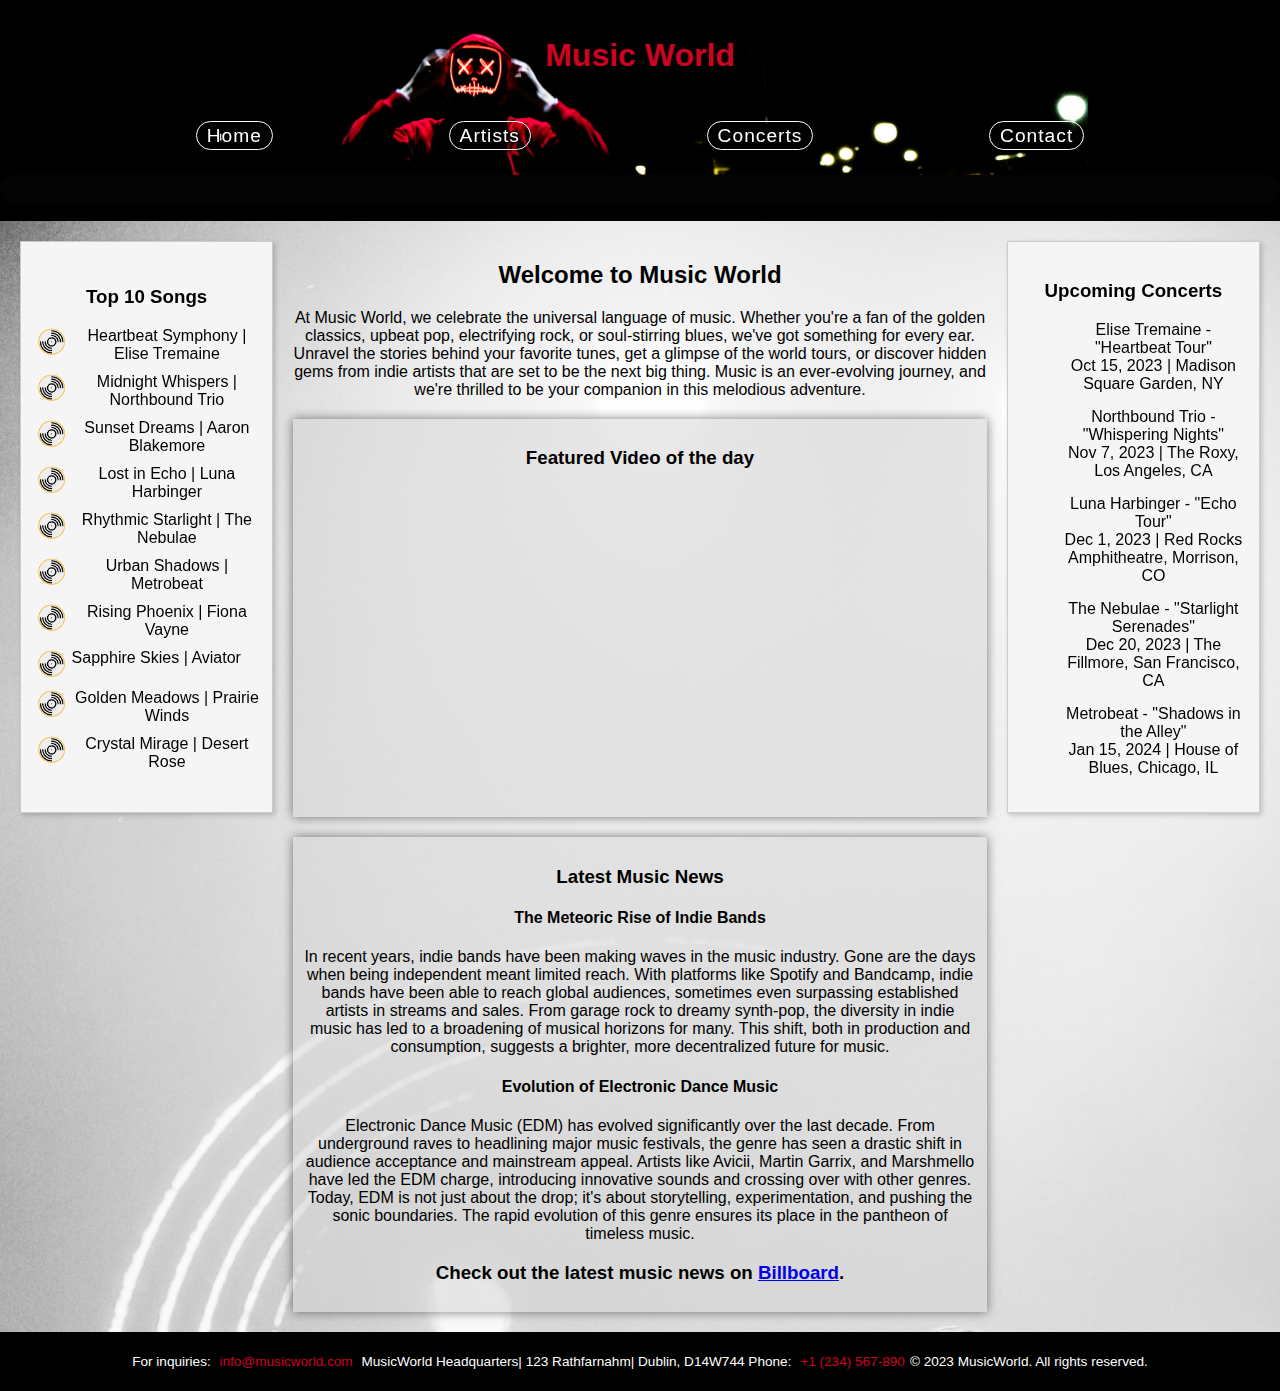
<file: index.html>
<!DOCTYPE html>
<html lang="en">

<head>
    <meta charset="UTF-8">
    <meta name="viewport" content="width=device-width, initial-scale=1.0">
    <meta name="description" content="A Music themed website focusing on music news and concerts">
    <title>Music World</title>
    <link rel="stylesheet" href="styles.css">
    <link href="https://fonts.googleapis.com/css2?family=Cabin:wght@400;500;600;700&display=swap" rel="stylesheet">
    <link rel="icon" href="./images/record.png" type="image/png">
</head>

<body>

    
    <header>
        <h1>Music World</h1>
        <nav>
            
            <ul>
                <li><a href="index.html">Home</a></li>
                <li><a href="artists.html">Artists</a></li>
                <li><a href="concerts.html">Concerts</a></li>
                <li><a href="contact.html">Contact</a></li>
            </ul>
        </nav>
        <div class="news-ticker">
            <div class="news-ticker-content">
                <span>Breaking: "Heartbeat Symphony" hits #1 on the charts!</span>
                <img src="./images/record.png" alt="Record Splitter" class="splitter">
                <span>Exclusive: Northbound Trio to release new album next month.</span>
                <img src="./images/record.png" alt="Record Splitter" class="splitter">
                <span>Update: Aaron Blakemore announces world tour dates.</span>
                <img src="./images/record.png" alt="Record Splitter" class="splitter">
                <span>Newsflash: Luna Harbinger's "Lost in Echo" goes platinum in just two weeks!</span>
                <img src="./images/record.png" alt="Record Splitter" class="splitter">
                <span>Insider: The Nebulae in talks for a surprise collaboration with Metrobeat.</span>
                <img src="./images/record.png" alt="Record Splitter" class="splitter">
                <span>Announcement: Fiona Vayne's "Rising Phoenix" nominated for three Grammy Awards!</span>
                <img src="./images/record.png" alt="Record Splitter" class="splitter">
                <span>Hot Topic: Aviator's new single "Sapphire Skies" gets over 5 million streams in 24 hours!</span>
                <img src="./images/record.png" alt="Record Splitter" class="splitter">
                <span>Just In: Prairie Winds to headline next year's Coachella Festival.</span>
                <img src="./images/record.png" alt="Record Splitter" class="splitter">
                <span>Alert: Desert Rose cancels European leg of tour due to unforeseen circumstances.</span>
                <img src="./images/record.png" alt="Record Splitter" class="splitter">
                <span>Music Gossip: Elise Tremaine spotted in studio with legendary producer Max Martin. New hit incoming?</span>
                <img src="./images/record.png" alt="Record Splitter" class="splitter">
                <span>Update: Tickets for Northbound Trio's "Whispering Nights" LA show sold out in minutes!</span>
                <img src="./images/record.png" alt="Record Splitter" class="splitter">
                <span>Big News: Electronic music duo SynthWave set to drop surprise EP at midnight.</span>
 
            </div>
        </div>
    </header>


     <main class="container">

        <section class="left-box">
            <h3>Top 10 Songs</h3>
                <ul class="song-list">
                    <li><img src="./images/record.png" alt="Record Splitter" class="splitter-song-box"> Heartbeat Symphony | Elise Tremaine</li>
                    <li><img src="./images/record.png" alt="Record Splitter" class="splitter-song-box"> Midnight Whispers | Northbound Trio</li>
                    <li><img src="./images/record.png" alt="Record Splitter" class="splitter-song-box"> Sunset Dreams | Aaron Blakemore</li>
                    <li><img src="./images/record.png" alt="Record Splitter" class="splitter-song-box"> Lost in Echo | Luna Harbinger</li>
                    <li><img src="./images/record.png" alt="Record Splitter" class="splitter-song-box"> Rhythmic Starlight | The Nebulae</li>
                    <li><img src="./images/record.png" alt="Record Splitter" class="splitter-song-box"> Urban Shadows | Metrobeat</li>
                    <li><img src="./images/record.png" alt="Record Splitter" class="splitter-song-box"> Rising Phoenix | Fiona Vayne</li>
                    <li><img src="./images/record.png" alt="Record Splitter" class="splitter-song-box"> Sapphire Skies | Aviator</li>
                    <li><img src="./images/record.png" alt="Record Splitter" class="splitter-song-box"> Golden Meadows | Prairie Winds</li>
                    <li><img src="./images/record.png" alt="Record Splitter" class="splitter-song-box"> Crystal Mirage | Desert Rose</li>
                </ul>
        </section>
        
        <section class="center-box">
            <h2>Welcome to Music World</h2>
            <p>At Music World, we celebrate the universal language of music. Whether you're a fan of the golden classics, upbeat pop, electrifying rock, or soul-stirring blues, we've got something for every ear. Unravel the stories behind your favorite tunes, get a glimpse of the world tours, or discover hidden gems from indie artists that are set to be the next big thing. Music is an ever-evolving journey, and we're thrilled to be your companion in this melodious adventure.</p>

            
            <div class="center-box-lower">
            <h3>Featured Video of the day</h3>
               <iframe width="560" height="315" src="https://www.youtube.com/embed/R_iIAy4v0go?si=0wgyIOnUE4XfVnl7" title="YouTube video player" frameborder="0" allow="accelerometer; autoplay; clipboard-write; encrypted-media; gyroscope; picture-in-picture; web-share" allowfullscreen></iframe>


            
            </div>
            <div class="center-box-lower">

            <h3>Latest Music News</h3>
            <article>
                <h4>The Meteoric Rise of Indie Bands</h4>
                <p>In recent years, indie bands have been making waves in the music industry. Gone are the days when being independent meant limited reach. With platforms like Spotify and Bandcamp, indie bands have been able to reach global audiences, sometimes even surpassing established artists in streams and sales. From garage rock to dreamy synth-pop, the diversity in indie music has led to a broadening of musical horizons for many. This shift, both in production and consumption, suggests a brighter, more decentralized future for music.</p>
            </article>

            <article>
                <h4>Evolution of Electronic Dance Music</h4>
                <p>Electronic Dance Music (EDM) has evolved significantly over the last decade. From underground raves to headlining major music festivals, the genre has seen a drastic shift in audience acceptance and mainstream appeal. Artists like Avicii, Martin Garrix, and Marshmello have led the EDM charge, introducing innovative sounds and crossing over with other genres. Today, EDM is not just about the drop; it's about storytelling, experimentation, and pushing the sonic boundaries. The rapid evolution of this genre ensures its place in the pantheon of timeless music.</p>
            </article>

            <h3>Check out the latest music news on <a href="https://www.billboard.com/" target="_blank">Billboard</a>.</h3>
            </div>
        </section>

        
        <section class="right-box">
            <h3>Upcoming Concerts</h3>
            <ul>
                <li>Elise Tremaine - "Heartbeat Tour"<br>Oct 15, 2023 | Madison Square Garden, NY</li>
                <li>Northbound Trio - "Whispering Nights"<br>Nov 7, 2023 | The Roxy, Los Angeles, CA</li>
                <li>Luna Harbinger - "Echo Tour"<br>Dec 1, 2023 | Red Rocks Amphitheatre, Morrison, CO</li>
                <li>The Nebulae - "Starlight Serenades"<br>Dec 20, 2023 | The Fillmore, San Francisco, CA</li>
                <li>Metrobeat - "Shadows in the Alley"<br>Jan 15, 2024 | House of Blues, Chicago, IL</li>
            </ul>
        </section>
    </main>


    <footer>
        
        <p> For inquiries: <a href="mailto:info@musicworld.com">info@musicworld.com</a></p>

        
        <p>&nbsp;MusicWorld Headquarters|
        123 Rathfarnahm|
        Dublin, D14W744</p>

        
        <p>&nbsp;Phone: <a href="tel:+1234567890">+1 (234) 567-890</a></p>
        
        <p> &copy; 2023 MusicWorld. All rights reserved.</p>
    </footer>

</body>

</html>
</file>
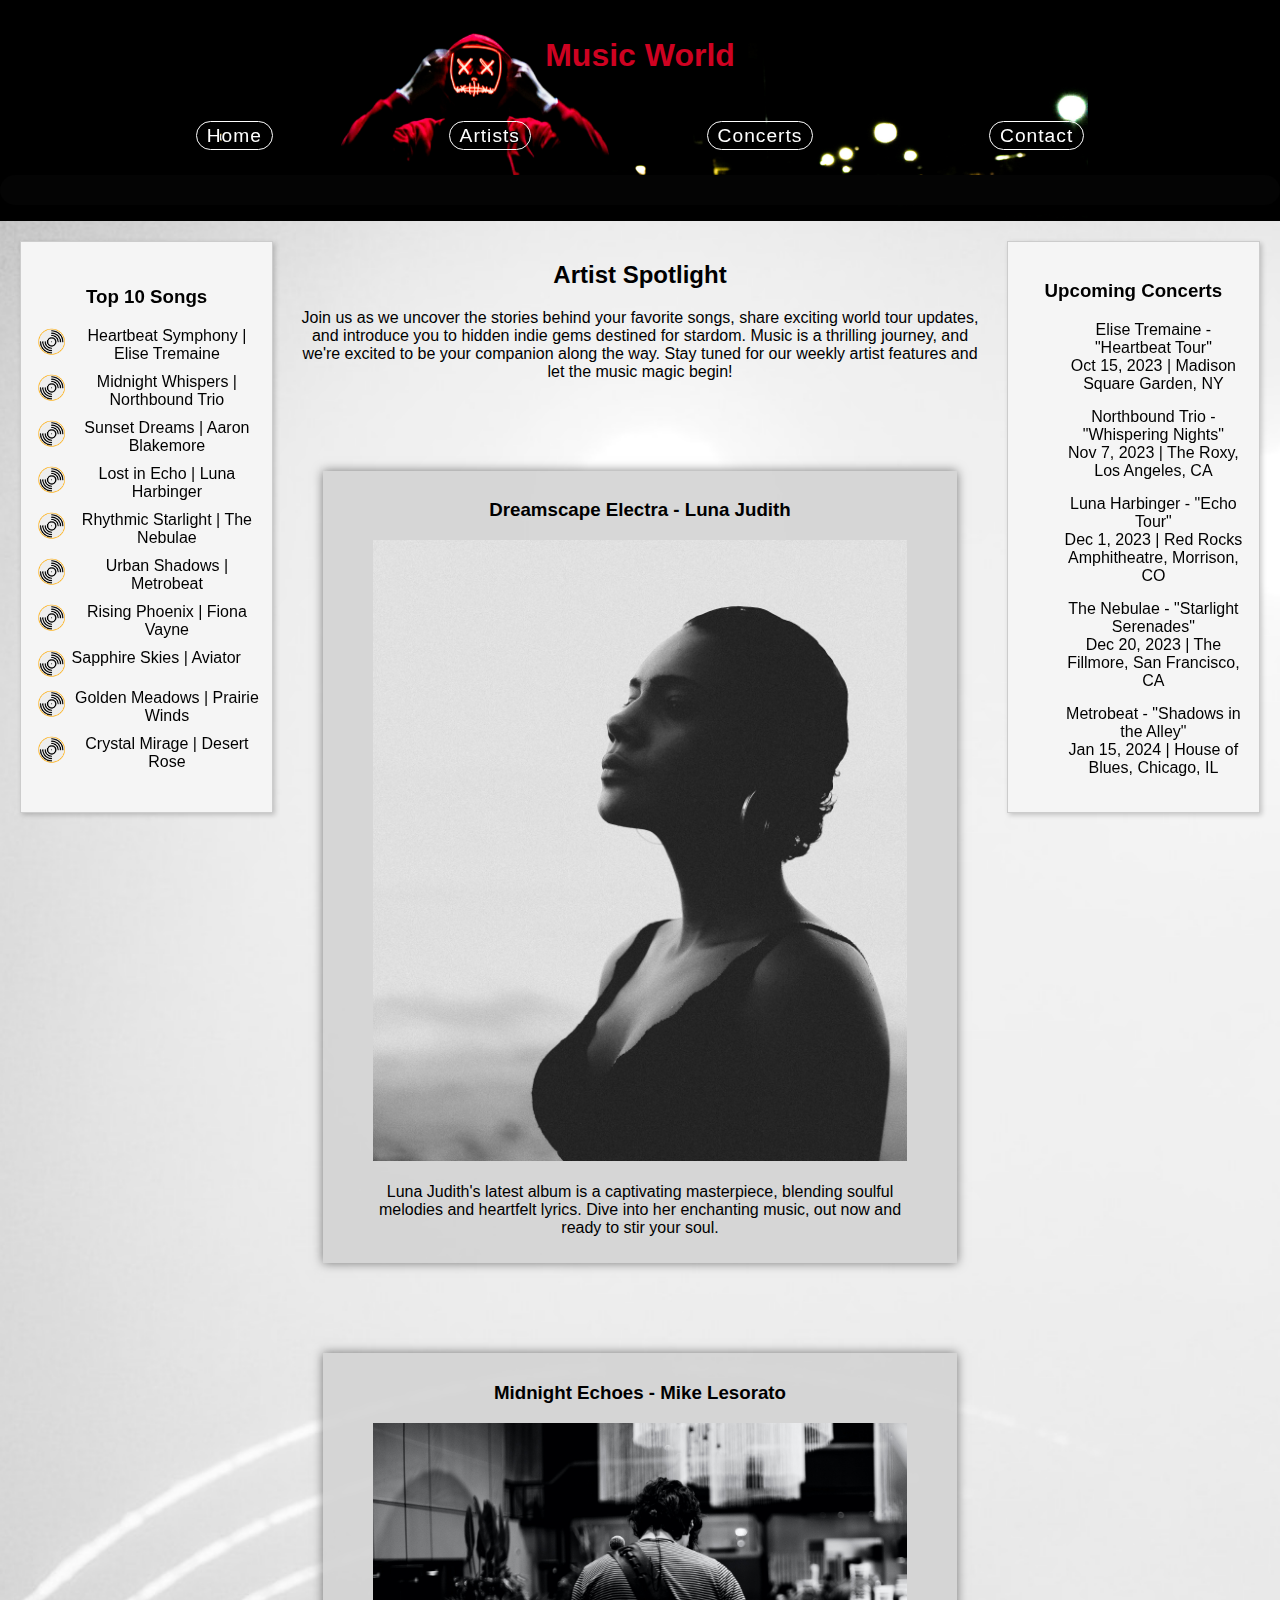
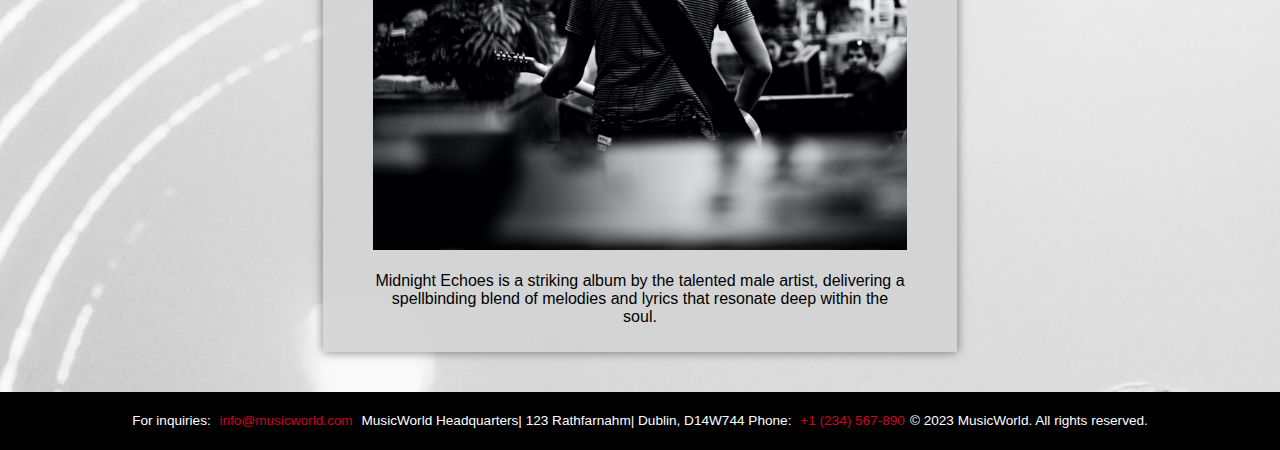
<file: artists.html>
<!DOCTYPE html>
<html lang="en">

<head>
    <meta charset="UTF-8">
    <meta name="viewport" content="width=device-width, initial-scale=1.0">
    <meta name="description" content="A Music themed website focusing on music news and concerts">
    <title>Music World</title>
    <link rel="stylesheet" href="styles.css">
    <link href="https://fonts.googleapis.com/css2?family=Cabin:wght@400;500;600;700&display=swap" rel="stylesheet">
    <link rel="icon" href="./images/record.png" type="image/png">
</head>

<body>

    
    <header>
        <h1>Music World</h1>
        <nav>
            
            <ul>
                <li><a href="index.html">Home</a></li>
                <li><a href="artists.html">Artists</a></li>
                <li><a href="concerts.html">Concerts</a></li>
                <li><a href="contact.html">Contact</a></li>
            </ul>
        </nav>
        <div class="news-ticker">
            <div class="news-ticker-content">
                <span>Breaking: "Heartbeat Symphony" hits #1 on the charts!</span>
                <img src="./images/record.png" alt="Record Splitter" class="splitter">
                <span>Exclusive: Northbound Trio to release new album next month.</span>
                <img src="./images/record.png" alt="Record Splitter" class="splitter">
                <span>Update: Aaron Blakemore announces world tour dates.</span>
                <img src="./images/record.png" alt="Record Splitter" class="splitter">
                <span>Newsflash: Luna Harbinger's "Lost in Echo" goes platinum in just two weeks!</span>
                <img src="./images/record.png" alt="Record Splitter" class="splitter">
                <span>Insider: The Nebulae in talks for a surprise collaboration with Metrobeat.</span>
                <img src="./images/record.png" alt="Record Splitter" class="splitter">
                <span>Announcement: Fiona Vayne's "Rising Phoenix" nominated for three Grammy Awards!</span>
                <img src="./images/record.png" alt="Record Splitter" class="splitter">
                <span>Hot Topic: Aviator's new single "Sapphire Skies" gets over 5 million streams in 24 hours!</span>
                <img src="./images/record.png" alt="Record Splitter" class="splitter">
                <span>Just In: Prairie Winds to headline next year's Coachella Festival.</span>
                <img src="./images/record.png" alt="Record Splitter" class="splitter">
                <span>Alert: Desert Rose cancels European leg of tour due to unforeseen circumstances.</span>
                <img src="./images/record.png" alt="Record Splitter" class="splitter">
                <span>Music Gossip: Elise Tremaine spotted in studio with legendary producer Max Martin. New hit incoming?</span>
                <img src="./images/record.png" alt="Record Splitter" class="splitter">
                <span>Update: Tickets for Northbound Trio's "Whispering Nights" LA show sold out in minutes!</span>
                <img src="./images/record.png" alt="Record Splitter" class="splitter">
                <span>Big News: Electronic music duo SynthWave set to drop surprise EP at midnight.</span>
 
            </div>
        </div>
    </header>


     <main class="container">

        <section class="left-box">
            <h3>Top 10 Songs</h3>
                <ul class="song-list">
                    <li><img src="./images/record.png" alt="Record Splitter" class="splitter-song-box"> Heartbeat Symphony | Elise Tremaine</li>
                    <li><img src="./images/record.png" alt="Record Splitter" class="splitter-song-box"> Midnight Whispers | Northbound Trio</li>
                    <li><img src="./images/record.png" alt="Record Splitter" class="splitter-song-box"> Sunset Dreams | Aaron Blakemore</li>
                    <li><img src="./images/record.png" alt="Record Splitter" class="splitter-song-box"> Lost in Echo | Luna Harbinger</li>
                    <li><img src="./images/record.png" alt="Record Splitter" class="splitter-song-box"> Rhythmic Starlight | The Nebulae</li>
                    <li><img src="./images/record.png" alt="Record Splitter" class="splitter-song-box"> Urban Shadows | Metrobeat</li>
                    <li><img src="./images/record.png" alt="Record Splitter" class="splitter-song-box"> Rising Phoenix | Fiona Vayne</li>
                    <li><img src="./images/record.png" alt="Record Splitter" class="splitter-song-box"> Sapphire Skies | Aviator</li>
                    <li><img src="./images/record.png" alt="Record Splitter" class="splitter-song-box"> Golden Meadows | Prairie Winds</li>
                    <li><img src="./images/record.png" alt="Record Splitter" class="splitter-song-box"> Crystal Mirage | Desert Rose</li>
                </ul>
        </section>
        
        <section class="center-box">
            <h2>Artist Spotlight</h2>
            <p>Join us as we uncover the stories behind your favorite songs, share exciting world tour updates, and introduce you to hidden indie gems destined for stardom. Music is a thrilling journey, and we're excited to be your companion along the way. Stay tuned for our weekly artist features and let the music magic begin!</p>

            
            <div class="center-box-lower-non-main">
                <h3>Dreamscape Electra - Luna Judith </h3>
                <figure>
                    <img src="./images/artist1.jpg" alt="Artist 1"  >
                    <figcaption></br>Luna Judith's latest album is a captivating masterpiece, blending soulful melodies and heartfelt lyrics. Dive into her enchanting music, out now and ready to stir your soul.</figcaption>
                </figure>
            </div>
            <div class="center-box-lower-non-main">
                 <h3>Midnight Echoes - Mike Lesorato</h3>
                 <figure>
                    <img src="./images/artist2.jpg" alt="Artist 2"  >
                    <figcaption></br>Midnight Echoes is a striking album by the talented male artist, delivering a spellbinding blend of melodies and lyrics that resonate deep within the soul. </figcaption>
                 </figure>
            </div>
    </section>

        
        <section class="right-box">
            <h3>Upcoming Concerts</h3>
            <ul>
                <li>Elise Tremaine - "Heartbeat Tour"<br>Oct 15, 2023 | Madison Square Garden, NY</li>
                <li>Northbound Trio - "Whispering Nights"<br>Nov 7, 2023 | The Roxy, Los Angeles, CA</li>
                <li>Luna Harbinger - "Echo Tour"<br>Dec 1, 2023 | Red Rocks Amphitheatre, Morrison, CO</li>
                <li>The Nebulae - "Starlight Serenades"<br>Dec 20, 2023 | The Fillmore, San Francisco, CA</li>
                <li>Metrobeat - "Shadows in the Alley"<br>Jan 15, 2024 | House of Blues, Chicago, IL</li>
            </ul>
        </section>
    </main>


    <footer>
        
        <p> For inquiries: <a href="mailto:info@musicworld.com">info@musicworld.com</a></p>

        
        <p>&nbsp;MusicWorld Headquarters|
        123 Rathfarnahm|
        Dublin, D14W744</p>

        
        <p>&nbsp;Phone: <a href="tel:+1234567890">+1 (234) 567-890</a></p>
        
        <p> &copy; 2023 MusicWorld. All rights reserved.</p>
    </footer>

</body>

</html>
</file>
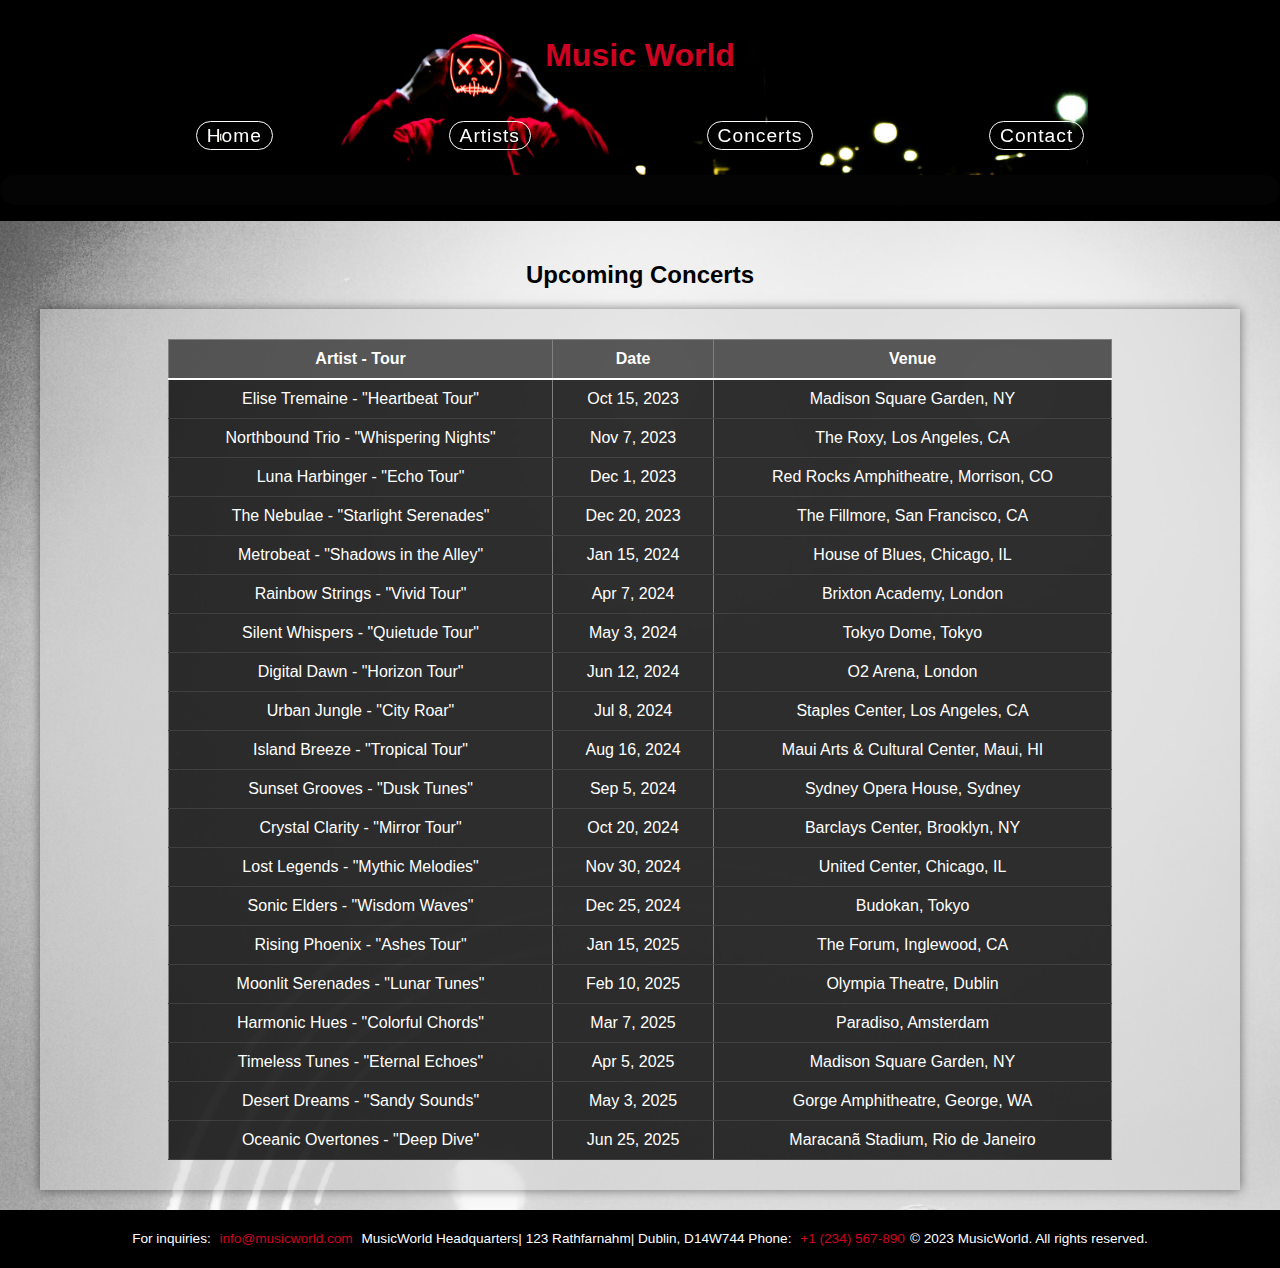
<file: concerts.html>
<!DOCTYPE html>
<html lang="en">

<head>
    <meta charset="UTF-8">
    <meta name="viewport" content="width=device-width, initial-scale=1.0">
    <meta name="description" content="A Music themed website focusing on music news and concerts">
    <title>Music World</title>
    <link rel="stylesheet" href="styles.css">
    <link href="https://fonts.googleapis.com/css2?family=Cabin:wght@400;500;600;700&display=swap" rel="stylesheet">
    <link rel="icon" href="./images/record.png" type="image/png">
</head>

<body>

    
    <header>
        <h1>Music World</h1>
        <nav>
            
            <ul>
                <li><a href="index.html">Home</a></li>
                <li><a href="artists.html">Artists</a></li>
                <li><a href="concerts.html">Concerts</a></li>
                <li><a href="contact.html">Contact</a></li>
            </ul>
        </nav>
        <div class="news-ticker">
            <div class="news-ticker-content">
                <span>Breaking: "Heartbeat Symphony" hits #1 on the charts!</span>
                <img src="./images/record.png" alt="Record Splitter" class="splitter">
                <span>Exclusive: Northbound Trio to release new album next month.</span>
                <img src="./images/record.png" alt="Record Splitter" class="splitter">
                <span>Update: Aaron Blakemore announces world tour dates.</span>
                <img src="./images/record.png" alt="Record Splitter" class="splitter">
                <span>Newsflash: Luna Harbinger's "Lost in Echo" goes platinum in just two weeks!</span>
                <img src="./images/record.png" alt="Record Splitter" class="splitter">
                <span>Insider: The Nebulae in talks for a surprise collaboration with Metrobeat.</span>
                <img src="./images/record.png" alt="Record Splitter" class="splitter">
                <span>Announcement: Fiona Vayne's "Rising Phoenix" nominated for three Grammy Awards!</span>
                <img src="./images/record.png" alt="Record Splitter" class="splitter">
                <span>Hot Topic: Aviator's new single "Sapphire Skies" gets over 5 million streams in 24 hours!</span>
                <img src="./images/record.png" alt="Record Splitter" class="splitter">
                <span>Just In: Prairie Winds to headline next year's Coachella Festival.</span>
                <img src="./images/record.png" alt="Record Splitter" class="splitter">
                <span>Alert: Desert Rose cancels European leg of tour due to unforeseen circumstances.</span>
                <img src="./images/record.png" alt="Record Splitter" class="splitter">
                <span>Music Gossip: Elise Tremaine spotted in studio with legendary producer Max Martin. New hit incoming?</span>
                <img src="./images/record.png" alt="Record Splitter" class="splitter">
                <span>Update: Tickets for Northbound Trio's "Whispering Nights" LA show sold out in minutes!</span>
                <img src="./images/record.png" alt="Record Splitter" class="splitter">
                <span>Big News: Electronic music duo SynthWave set to drop surprise EP at midnight.</span>
 
            </div>
        </div>
    </header>


    <main class="container">

        <section class="center-box">
            <h2>Upcoming Concerts</h2>
            <div class="center-box-lower">

                
                <table border="1">
                    <thead>
                        <tr>
                            <th>Artist - Tour</th>
                            <th>Date</th>
                            <th>Venue</th>
                        </tr>
                    </thead>
                    <tbody>
                        <tr>
                            <td>Elise Tremaine - "Heartbeat Tour"</td>
                            <td>Oct 15, 2023</td>
                            <td>Madison Square Garden, NY</td>
                        </tr>
                        <tr>
                            <td>Northbound Trio - "Whispering Nights"</td>
                            <td>Nov 7, 2023</td>
                            <td>The Roxy, Los Angeles, CA</td>
                        </tr>
                        <tr>
                            <td>Luna Harbinger - "Echo Tour"</td>
                            <td>Dec 1, 2023</td>
                            <td>Red Rocks Amphitheatre, Morrison, CO</td>
                        </tr>
                        <tr>
                            <td>The Nebulae - "Starlight Serenades"</td>
                            <td>Dec 20, 2023</td>
                            <td>The Fillmore, San Francisco, CA</td>
                        </tr>
                        <tr>
                            <td>Metrobeat - "Shadows in the Alley"</td>
                            <td>Jan 15, 2024</td>
                            <td>House of Blues, Chicago, IL</td>
                        </tr>
                        <tr>
                            <td>Rainbow Strings - "Vivid Tour"</td>
                            <td>Apr 7, 2024</td>
                            <td>Brixton Academy, London</td>
                        </tr>
                        <tr>
                            <td>Silent Whispers - "Quietude Tour"</td>
                            <td>May 3, 2024</td>
                            <td>Tokyo Dome, Tokyo</td>
                        </tr>
                        <tr>
                            <td>Digital Dawn - "Horizon Tour"</td>
                            <td>Jun 12, 2024</td>
                            <td>O2 Arena, London</td>
                        </tr>
                        <tr>
                            <td>Urban Jungle - "City Roar"</td>
                            <td>Jul 8, 2024</td>
                            <td>Staples Center, Los Angeles, CA</td>
                        </tr>
                        <tr>
                            <td>Island Breeze - "Tropical Tour"</td>
                            <td>Aug 16, 2024</td>
                            <td>Maui Arts & Cultural Center, Maui, HI</td>
                        </tr>
                        <tr>
                            <td>Sunset Grooves - "Dusk Tunes"</td>
                            <td>Sep 5, 2024</td>
                            <td>Sydney Opera House, Sydney</td>
                        </tr>
                        <tr>
                            <td>Crystal Clarity - "Mirror Tour"</td>
                            <td>Oct 20, 2024</td>
                            <td>Barclays Center, Brooklyn, NY</td>
                        </tr>
                        <tr>
                            <td>Lost Legends - "Mythic Melodies"</td>
                            <td>Nov 30, 2024</td>
                            <td>United Center, Chicago, IL</td>
                        </tr>
                        <tr>
                            <td>Sonic Elders - "Wisdom Waves"</td>
                            <td>Dec 25, 2024</td>
                            <td>Budokan, Tokyo</td>
                        </tr>
                        <!-- Data for 2025 -->
                        <tr>
                            <td>Rising Phoenix - "Ashes Tour"</td>
                            <td>Jan 15, 2025</td>
                            <td>The Forum, Inglewood, CA</td>
                        </tr>
                        <tr>
                            <td>Moonlit Serenades - "Lunar Tunes"</td>
                            <td>Feb 10, 2025</td>
                            <td>Olympia Theatre, Dublin</td>
                        </tr>
                        <tr>
                            <td>Harmonic Hues - "Colorful Chords"</td>
                            <td>Mar 7, 2025</td>
                            <td>Paradiso, Amsterdam</td>
                        </tr>
                        <tr>
                            <td>Timeless Tunes - "Eternal Echoes"</td>
                            <td>Apr 5, 2025</td>
                            <td>Madison Square Garden, NY</td>
                        </tr>
                        <tr>
                            <td>Desert Dreams - "Sandy Sounds"</td>
                            <td>May 3, 2025</td>
                            <td>Gorge Amphitheatre, George, WA</td>
                        </tr>
                        <tr>
                            <td>Oceanic Overtones - "Deep Dive"</td>
                            <td>Jun 25, 2025</td>
                            <td>Maracanã Stadium, Rio de Janeiro</td>
                        </tr>
                    </tbody>
                </table>
                

            </div>
        </section>

    </main>


    <footer>
        
        <p> For inquiries: <a href="mailto:info@musicworld.com">info@musicworld.com</a></p>

        
        <p>&nbsp;MusicWorld Headquarters|
        123 Rathfarnahm|
        Dublin, D14W744</p>

        
        <p>&nbsp;Phone: <a href="tel:+1234567890">+1 (234) 567-890</a></p>
        
        <p> &copy; 2023 MusicWorld. All rights reserved.</p>
    </footer>

</body>

</html>
</file>
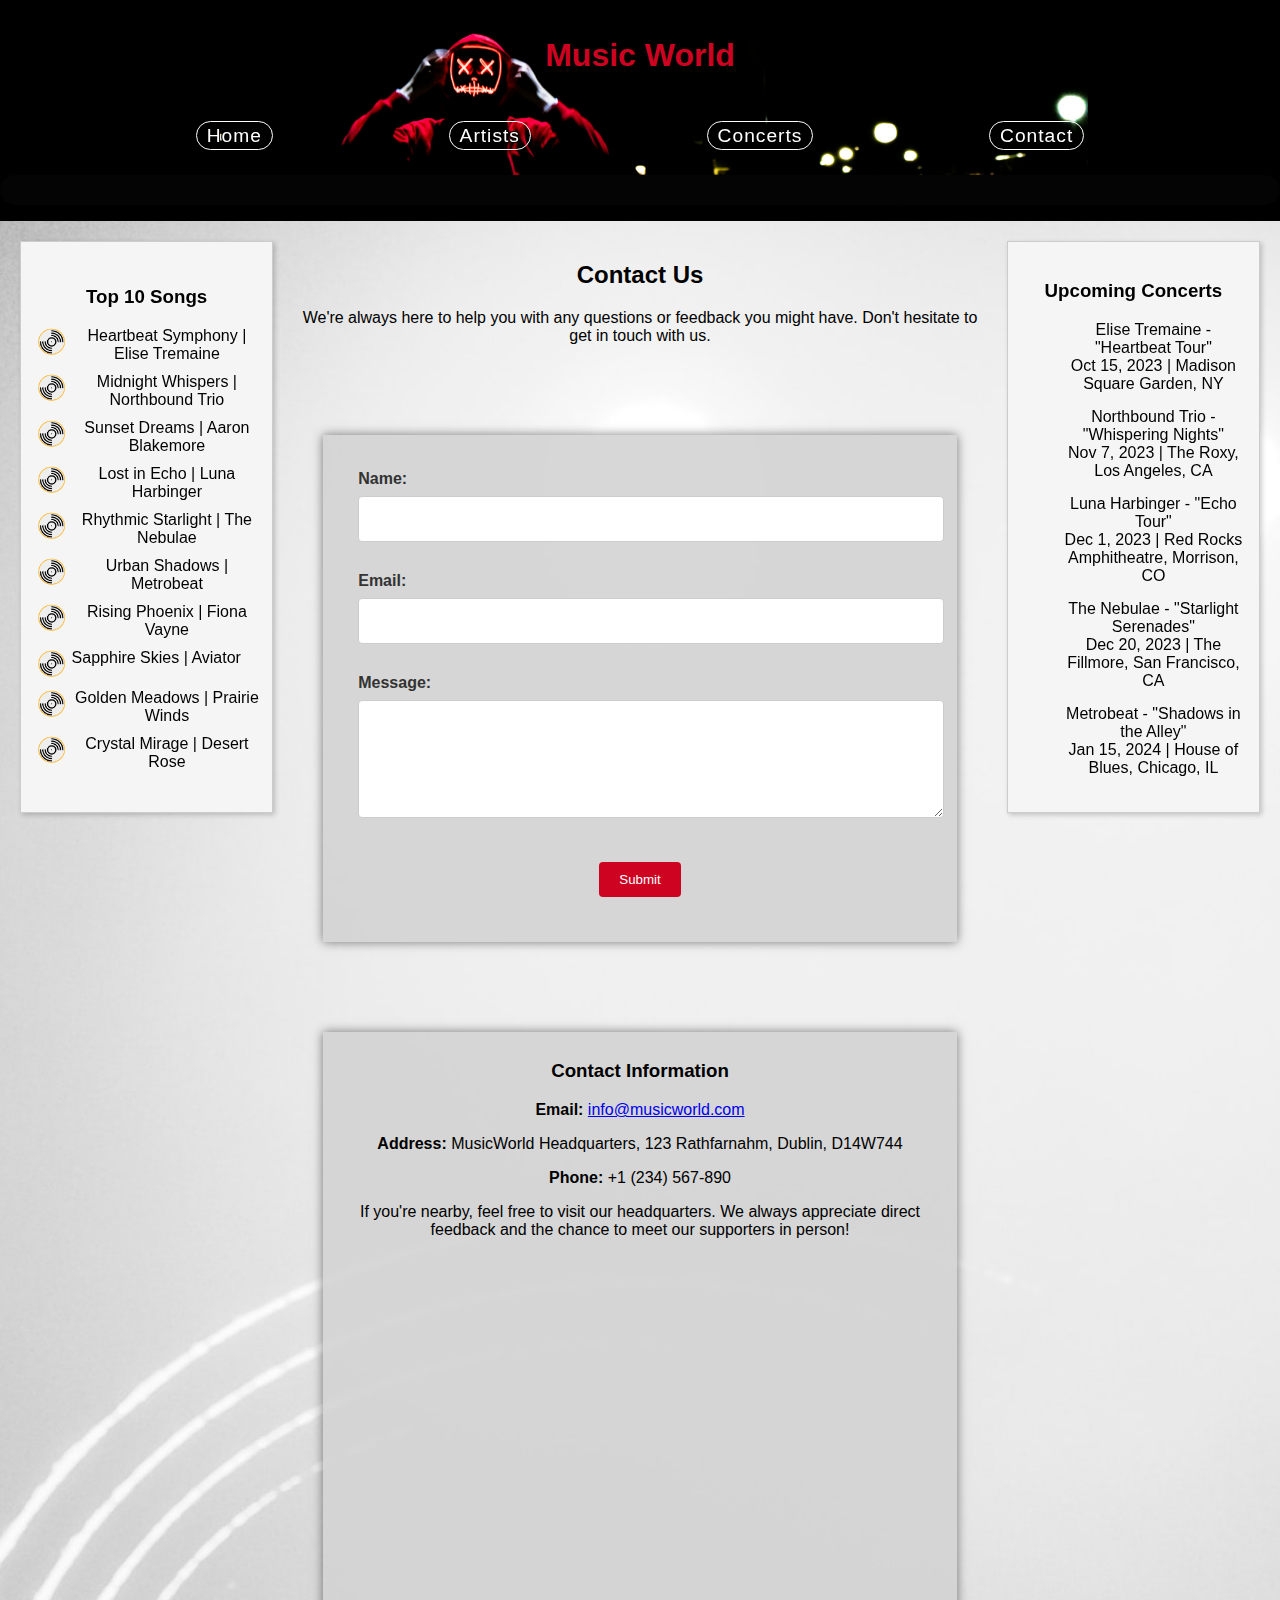
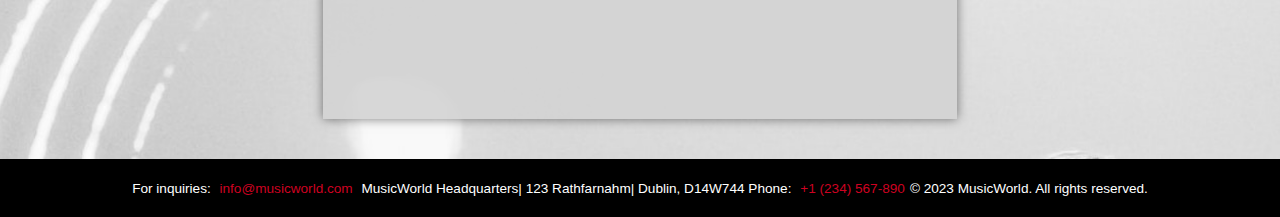
<file: contact.html>
<!DOCTYPE html>
<html lang="en">

<head>
    <meta charset="UTF-8">
    <meta name="viewport" content="width=device-width, initial-scale=1.0">
    <meta name="description" content="A Music themed website focusing on music news and concerts">
    <title>Music World</title>
    <link rel="stylesheet" href="styles.css">
    <link href="https://fonts.googleapis.com/css2?family=Cabin:wght@400;500;600;700&display=swap" rel="stylesheet">
    <link rel="icon" href="./images/record.png" type="image/png">
</head>

<body>

    
    <header>
        <h1>Music World</h1>
        <nav>
            
            <ul>
                <li><a href="index.html">Home</a></li>
                <li><a href="artists.html">Artists</a></li>
                <li><a href="concerts.html">Concerts</a></li>
                <li><a href="contact.html">Contact</a></li>
            </ul>
        </nav>
        <div class="news-ticker">
            <div class="news-ticker-content">
                <span>Breaking: "Heartbeat Symphony" hits #1 on the charts!</span>
                <img src="./images/record.png" alt="Record Splitter" class="splitter">
                <span>Exclusive: Northbound Trio to release new album next month.</span>
                <img src="./images/record.png" alt="Record Splitter" class="splitter">
                <span>Update: Aaron Blakemore announces world tour dates.</span>
                <img src="./images/record.png" alt="Record Splitter" class="splitter">
                <span>Newsflash: Luna Harbinger's "Lost in Echo" goes platinum in just two weeks!</span>
                <img src="./images/record.png" alt="Record Splitter" class="splitter">
                <span>Insider: The Nebulae in talks for a surprise collaboration with Metrobeat.</span>
                <img src="./images/record.png" alt="Record Splitter" class="splitter">
                <span>Announcement: Fiona Vayne's "Rising Phoenix" nominated for three Grammy Awards!</span>
                <img src="./images/record.png" alt="Record Splitter" class="splitter">
                <span>Hot Topic: Aviator's new single "Sapphire Skies" gets over 5 million streams in 24 hours!</span>
                <img src="./images/record.png" alt="Record Splitter" class="splitter">
                <span>Just In: Prairie Winds to headline next year's Coachella Festival.</span>
                <img src="./images/record.png" alt="Record Splitter" class="splitter">
                <span>Alert: Desert Rose cancels European leg of tour due to unforeseen circumstances.</span>
                <img src="./images/record.png" alt="Record Splitter" class="splitter">
                <span>Music Gossip: Elise Tremaine spotted in studio with legendary producer Max Martin. New hit incoming?</span>
                <img src="./images/record.png" alt="Record Splitter" class="splitter">
                <span>Update: Tickets for Northbound Trio's "Whispering Nights" LA show sold out in minutes!</span>
                <img src="./images/record.png" alt="Record Splitter" class="splitter">
                <span>Big News: Electronic music duo SynthWave set to drop surprise EP at midnight.</span>
 
            </div>
        </div>
    </header>


     <main class="container">

        <section class="left-box">
            <h3>Top 10 Songs</h3>
                <ul class="song-list">
                    <li><img src="./images/record.png" alt="Record Splitter" class="splitter-song-box"> Heartbeat Symphony | Elise Tremaine</li>
                    <li><img src="./images/record.png" alt="Record Splitter" class="splitter-song-box"> Midnight Whispers | Northbound Trio</li>
                    <li><img src="./images/record.png" alt="Record Splitter" class="splitter-song-box"> Sunset Dreams | Aaron Blakemore</li>
                    <li><img src="./images/record.png" alt="Record Splitter" class="splitter-song-box"> Lost in Echo | Luna Harbinger</li>
                    <li><img src="./images/record.png" alt="Record Splitter" class="splitter-song-box"> Rhythmic Starlight | The Nebulae</li>
                    <li><img src="./images/record.png" alt="Record Splitter" class="splitter-song-box"> Urban Shadows | Metrobeat</li>
                    <li><img src="./images/record.png" alt="Record Splitter" class="splitter-song-box"> Rising Phoenix | Fiona Vayne</li>
                    <li><img src="./images/record.png" alt="Record Splitter" class="splitter-song-box"> Sapphire Skies | Aviator</li>
                    <li><img src="./images/record.png" alt="Record Splitter" class="splitter-song-box"> Golden Meadows | Prairie Winds</li>
                    <li><img src="./images/record.png" alt="Record Splitter" class="splitter-song-box"> Crystal Mirage | Desert Rose</li>
                </ul>
        </section>
        
        <section class="center-box">
            <h2>Contact Us</h2>
            <p>We're always here to help you with any questions or feedback you might have. Don't hesitate to get in touch with us.</p>

            <div class="center-box-lower-non-main">
                <form action="/submit_contact" method="post">
                    <div class="form-group">
                        <label for="name">Name:</label>
                        <input type="text" id="name" name="name" required>
                    </div>
                    <div class="form-group">
                        <label for="email">Email:</label>
                        <input type="email" id="email" name="email" required>
                    </div>
                    <div class="form-group">
                        <label for="message">Message:</label>
                        <textarea id="message" name="message" rows="4" required></textarea>
                    </div>
                    <div class="form-group">
                        <input type="submit" value="Submit">
                    </div>
                </form>
            </div>


            <div class="center-box-lower-non-main">
                <h3>Contact Information</h3>
                <p><strong>Email:</strong> <a href="mailto:info@musicworld.com">info@musicworld.com</a></p>
                <p><strong>Address:</strong> MusicWorld Headquarters, 123 Rathfarnahm, Dublin, D14W744</p>
                <p><strong>Phone:</strong> +1 (234) 567-890</p>
                <p>If you're nearby, feel free to visit our headquarters. We always appreciate direct feedback and the chance to meet our supporters in person!</p>
                
                
                <iframe src="https://www.google.com/maps/embed?pb=!1m19!1m12!1m3!1d264.6438791354499!2d-6.285973622534528!3d53.344711311198566!2m3!1f0!2f0!3f0!3m2!1i1024!2i768!4f13.1!4m4!3e6!4m0!4m1!2sFlat%20309%20B%20Block%2C%20Oliver%20Bond%20House%2C%20Usher%20St%2C%20Usher&#39;s%20Quay%2C%20Dublin%208!5e0!3m2!1sen!2sie!4v1696186683601!5m2!1sen!2sie" width="600" height="450" style="border:0;" allowfullscreen="" loading="lazy"></iframe>
            </div>
        </section>


        
        <section class="right-box">
            <h3>Upcoming Concerts</h3>
            <ul>
                <li>Elise Tremaine - "Heartbeat Tour"<br>Oct 15, 2023 | Madison Square Garden, NY</li>
                <li>Northbound Trio - "Whispering Nights"<br>Nov 7, 2023 | The Roxy, Los Angeles, CA</li>
                <li>Luna Harbinger - "Echo Tour"<br>Dec 1, 2023 | Red Rocks Amphitheatre, Morrison, CO</li>
                <li>The Nebulae - "Starlight Serenades"<br>Dec 20, 2023 | The Fillmore, San Francisco, CA</li>
                <li>Metrobeat - "Shadows in the Alley"<br>Jan 15, 2024 | House of Blues, Chicago, IL</li>
            </ul>
        </section>
    </main>


    <footer>
        
        <p> For inquiries: <a href="mailto:info@musicworld.com">info@musicworld.com</a></p>

        
        <p>&nbsp;MusicWorld Headquarters|
        123 Rathfarnahm|
        Dublin, D14W744</p>

        
        <p>&nbsp;Phone: <a href="tel:+1234567890">+1 (234) 567-890</a></p>
        
        <p> &copy; 2023 MusicWorld. All rights reserved.</p>
    </footer>

</body>

</html>
</file>
<file: styles.css>
body {
    font-family: 'Helvetica Neue', sans-serif;
    margin: 0;
    padding: 0;
}

header {
    display: flex;
    flex-direction: column; 
    justify-content: center;  
    align-items: center; 
    background-color: black;
    background-image: url('./images/banner2.jpg');  
    background-size: 50%;
    background-repeat: no-repeat; 
    background-position: center; 
    color: ghostwhite;
    text-align: center;
    text-shadow:
        -1px -1px 0 #000,  
        1px -1px 0 #000,
        -1px 1px 0 #000,
        1px 1px 0 #000;
    padding: 1rem 0;
}

header:hover {
    background-size: 70%;
    color: #ce0221;
}

nav {
    margin: auto 0;  
    width: 100%;  
    padding: 5px 0;
}

nav ul {
    list-style-type: none;
    padding: 20px;
    margin: 0;
    display: flex;
    justify-content: space-evenly;
}

nav li {
    margin: 0;
}

nav a {
    backface-visibility: hidden;
    position: relative;
    cursor: pointer;
    display: inline-block;
    white-space: nowrap;
    background: transparent;
    border-radius: 100px;
    border: 1px solid #fff;
    padding: 3px 10px 2px;
    font-weight: 200;
    letter-spacing: 1px;
    color: #fff;
    box-shadow: 2px 2px 5px rgba(0, 0, 0, 0.2); 
    text-decoration: none;
    font-size: 1.2em;
    transition: background-color 0.3s ease, box-shadow 0.3s ease;
}

nav a:hover {
    background-color: #ce0221;
    box-shadow: none; 
    text-decoration-style: double;
}

@media (max-width: 599px) {
    nav ul {
        flex-direction: column;
        align-items: center;
        padding: 0;
    }
    
    nav ul li {
        width: 100%;
        text-align: center;
        margin-bottom: 10px; 
    }

    nav ul li a {
        border: none;
    }

    footer {
    display: none !important;
    }

}

main {
    display: flex;
    justify-content: space-evenly;
    padding: 20px;
    margin: 0 auto;
    background-image: url('./images/background.jpg');
    background-size: cover; 
    background-repeat: no-repeat; 
    background-position: center center;
}

.left-box, .right-box {
    height: 550px; 
    text-align: center;
    flex: 1;
    position: sticky;
    top: 20px; 
    width: 200px;
    background-color: #f5f5f5;
    border: 1px solid #ccc;
    align-content: center;
    padding: 10px;
    box-shadow: 2px 2px 5px rgba(0, 0, 0, 0.2);

}

@media (max-width: 1149px) {
    .left-box, .right-box {
        display: none;
    }
}

.song-list {
    
    padding-left: 0; 
}

.song-list li {
    display: flex;
    align-items: left;
    margin-bottom: 10px; 
}

.right-box li {
    display: flex;
    align-items: left;
    margin-bottom: 15px; 
    padding-left: 0; 
}





.center-box {
    flex: 3; 
    padding: 0 20px; 
    text-align: center;

}
.center-box-lower {
    color: black;  
    box-shadow: 0px 0px 10px rgba(0, 0, 0, 0.5);  
    background-color: rgba(211, 211, 211, 0.5);
    padding: 10px;
    margin-top: 20px;

}
.center-box-lower-non-main{

    color: black;  
    box-shadow: 0px 0px 10px rgba(0, 0, 0, 0.5);  
    background-color: rgba(211, 211, 211, 0.9);
    padding: 10px;
    margin: 90px 30px 20px 30px;

}

.center-box img{
    width: 100%;   
    height: auto;

}

@media (max-width: 699px) {
    .center-box-lower-non-main, .center-box {
        width: auto;
    }

    .center-box-lower-non-main img, .center-box img {
        width: 100%;   
        height: auto; 
        display: block; 
    }
}



.center-box-lower table {
    width: 80%; 
    margin: 20px auto; 
    border-collapse: collapse;
    color: white;
    background-color: rgba(0, 0, 0, 0.8); 
}


.center-box-lower th {
    background-color: rgba(255, 255, 255, 0.2); 
    padding: 10px 15px;
    border-bottom: 2px solid #fff;
}


.center-box-lower tr {
    transition: background-color 0.3s ease; 
}

.center-box-lower tr:hover {
    background-color: rgba(255, 255, 255, 0.1); 
}


.center-box-lower td {
    padding: 10px 15px;
    border-bottom: 1px solid rgba(255, 255, 255, 0.1); 
}




.news-ticker {
    width: 100%;
    background-color: #040404;
    border-radius: 30px;
    border-color: white;
    overflow: hidden;  
    white-space: nowrap; 
}

.news-ticker-content {
    display: inline-block;
    padding-left: 100%; 
    animation: ticker 90s linear infinite; 
    color: #FFF; 
    font-size: 16px;
}

@keyframes ticker {
    0% { transform: translateX(0); }
    100% { transform: translateX(-100%); }
}

.splitter {
    height: 30px; 
    vertical-align: middle; 
    margin-left: 5px;
    margin-right: 5px;
}

.splitter-song-box {
    height: 30px; 
    margin-left: 5px;
    margin-right: 5px;
    vertical-align: middle; 
}


.form-group {
    text-align-last: justify;
    margin: 20px;
    padding: 5px;
}

.form-group label {
    display: block;
    margin-bottom: 8px;
    font-weight: bold;
    color: #333;
}

.form-group input[type="text"],
.form-group input[type="email"],
.form-group textarea {
    width: 100%;
    padding: 10px;
    border: 1px solid #ccc;
    border-radius: 4px;
    font-size: 16px;
    line-height: 1.5;
    color: #555;
    transition: border-color 0.3s;
}

.form-group input[type="text"]:focus,
.form-group input[type="email"]:focus,
.form-group textarea:focus {
    border-color: #ce0221;  
    outline: none;
    box-shadow: 0 0 5px rgba(0,123,255,0.2); 
}

.form-group textarea {
    resize: vertical; 
}

.form-group input[type="submit"] {
    background-color: #ce0221;
    color: white;
    padding: 10px 20px;
    border: none;
    border-radius: 4px;
    cursor: pointer;
    transition: background-color 0.3s;
    display: block;       
    margin: 10px auto;    
}


.form-group input[type="submit"]:hover {
    background-color: #ce0221; 
}




iframe {
    max-width: 100%;
    
}

footer {
    display: flex; 
    justify-content: center; 
    align-items: center; 
    background-color: black;
    color: white;
    text-align: center;
    padding: .5rem 0;
    font-size: 0.85em;
}

footer a {
    color: #ce0221;
    text-decoration: none;
    margin: 0 5px;
}

footer a:hover {
    text-decoration: underline;
}
</file>
